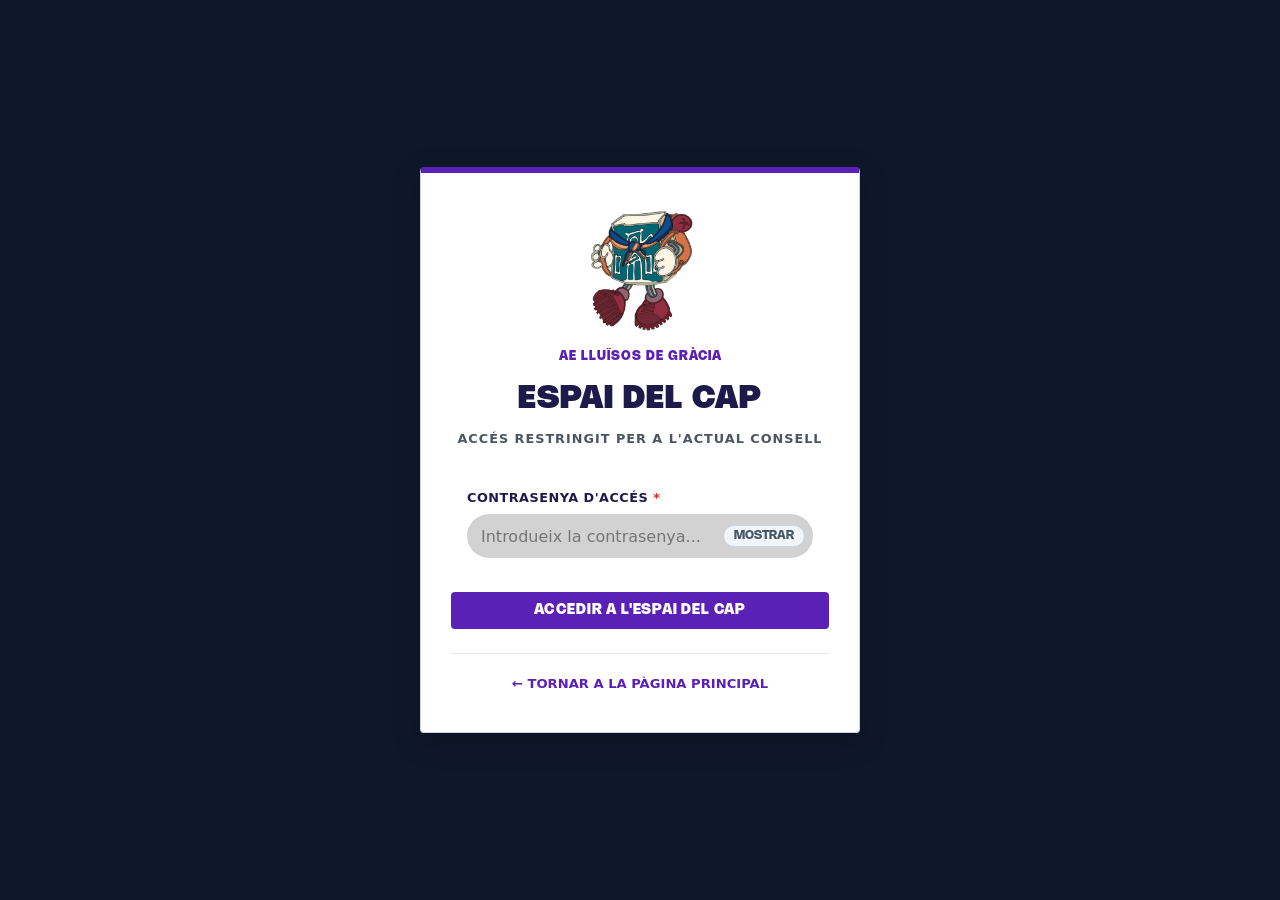
<file: LluisosWebStatic/espaidelcap/index.html>
<!DOCTYPE html>
<html lang="ca">
<head>
  <meta charset="UTF-8">
  <meta http-equiv="refresh" content="0; url=login.html">
  <title>Redirigint a l'accés de l'Espai del Cap...</title>
  <script>
    window.location.replace("login.html");
  </script>
</head>
<body style="font-family: sans-serif; text-align: center; padding: 40px;">
  <p>Redirigint a l'accés de l'Espai del Cap...</p>
  <p><a href="login.html">Fes clic aquí si no ets redirigit automàticament.</a></p>
</body>
</html>
</file>
